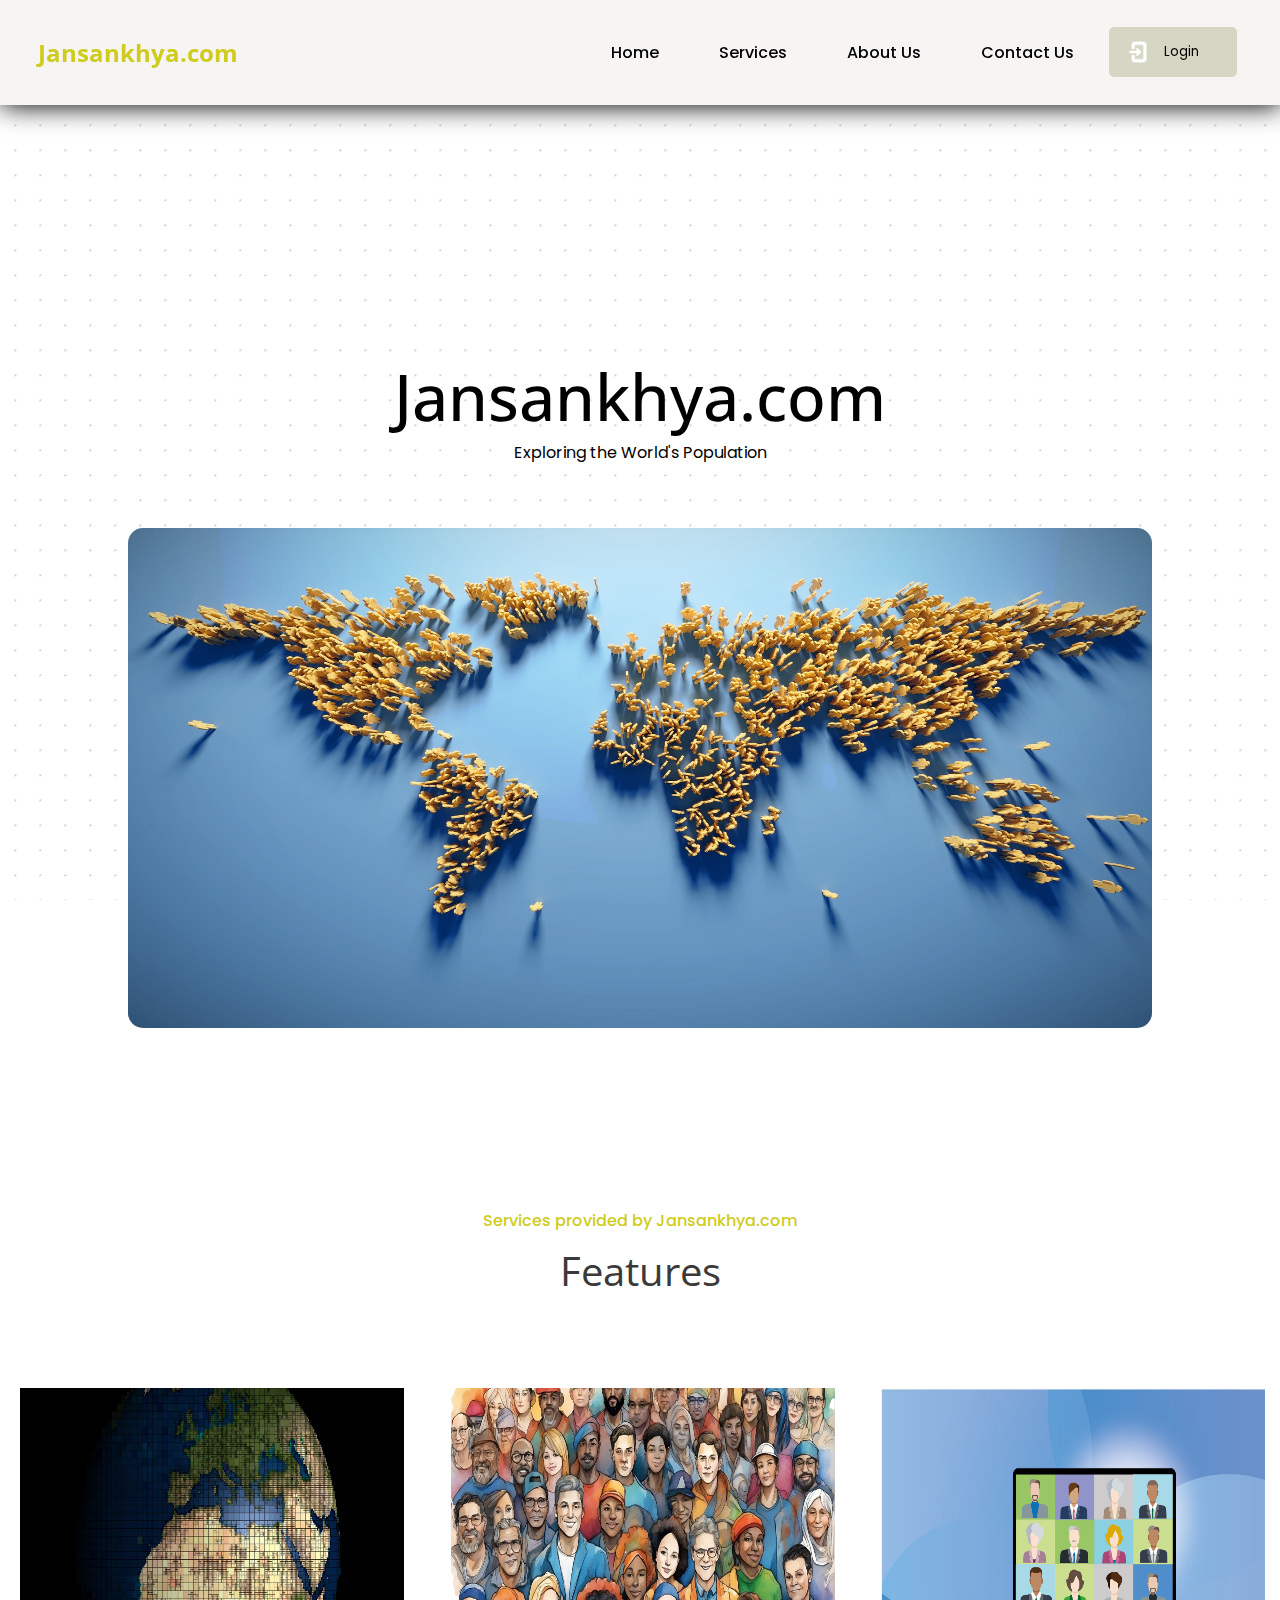
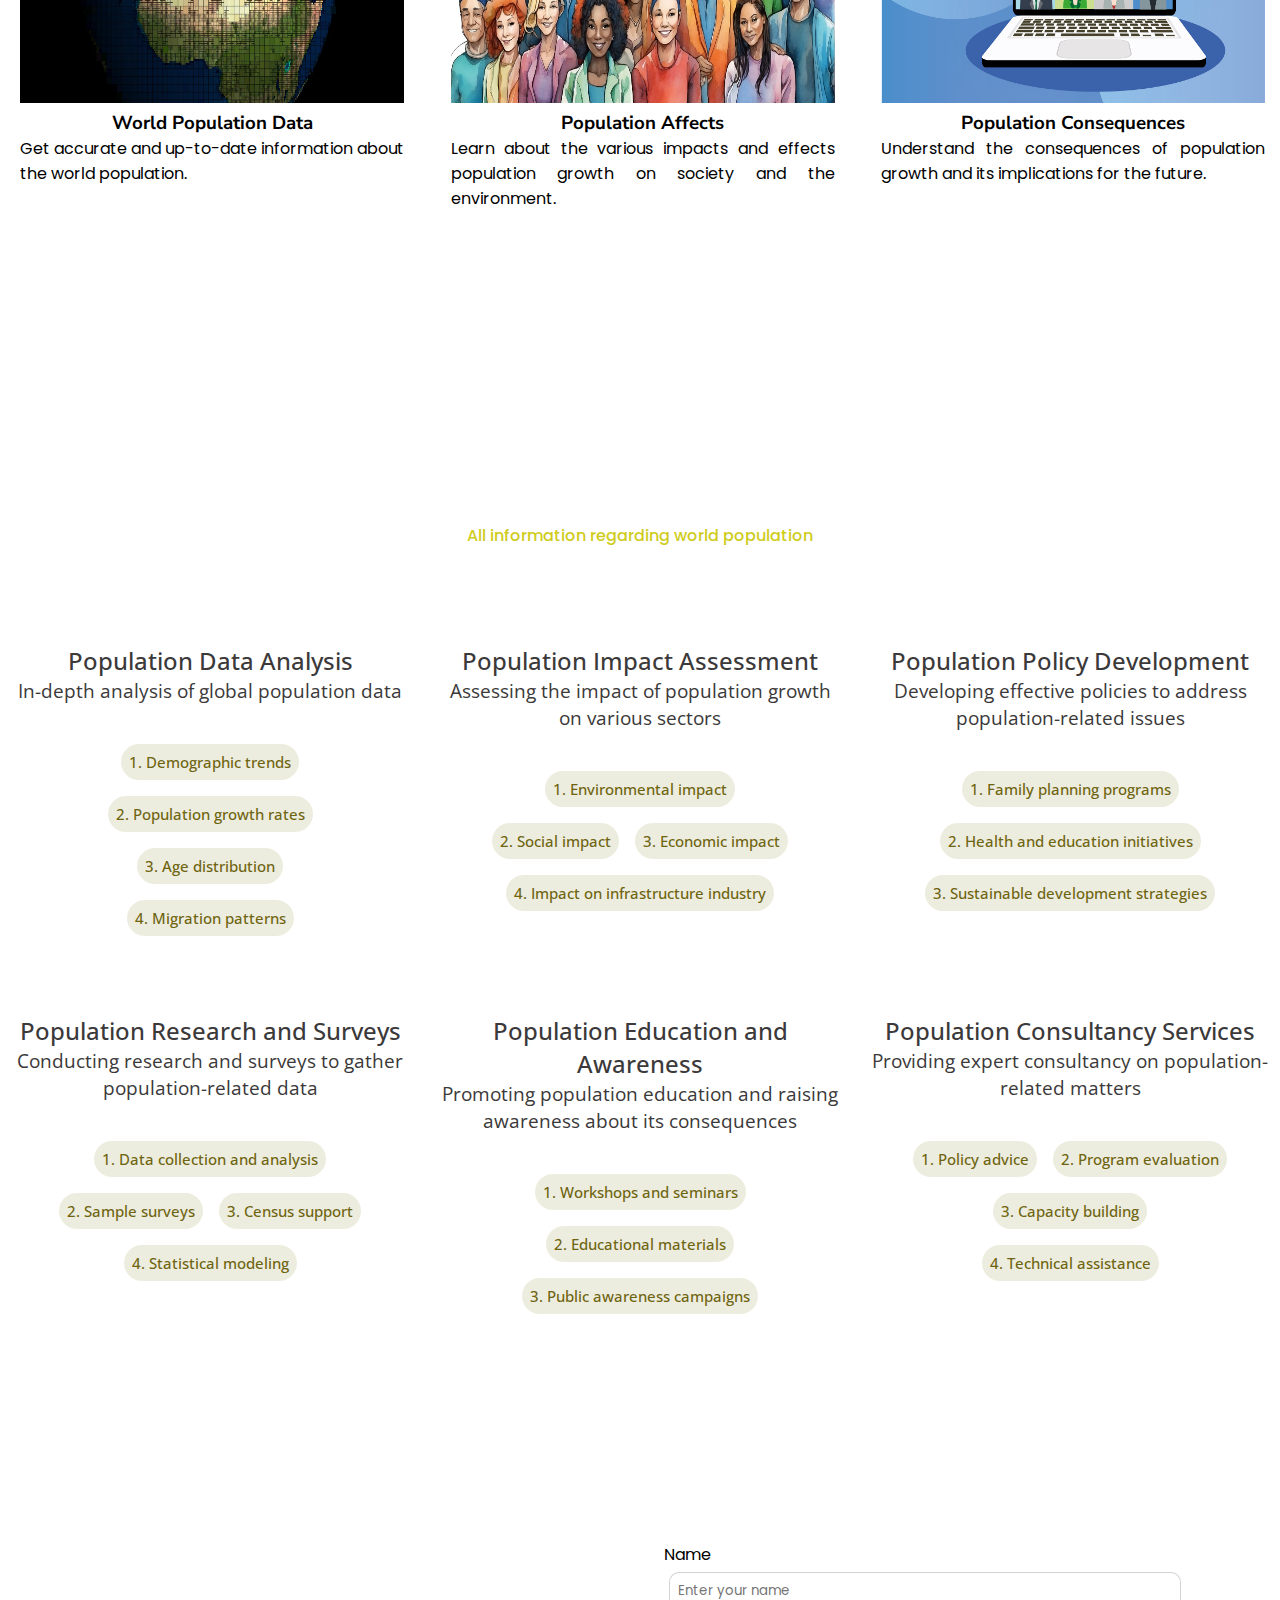
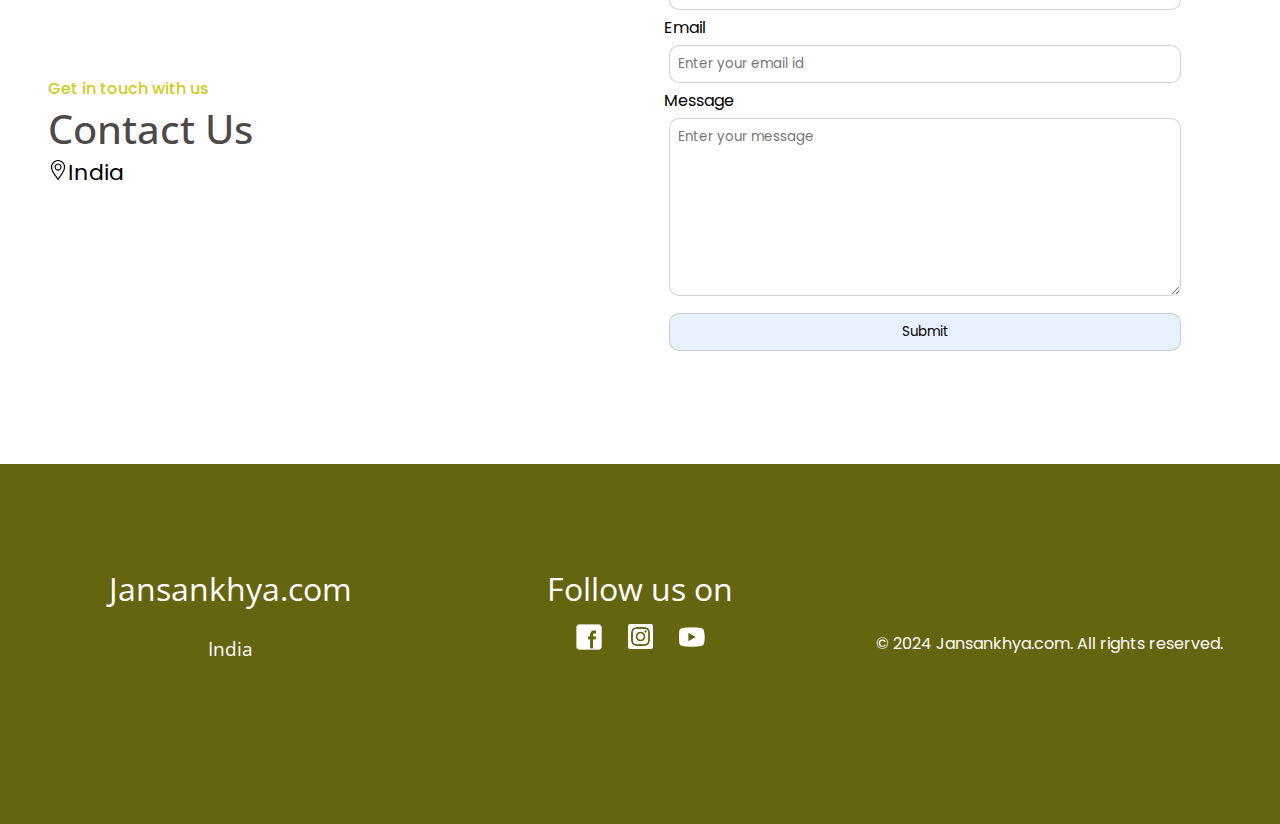
<file: index.html>
<!DOCTYPE html>
<html lang="en">

<head>
    <meta charset="UTF-8">
    <meta name="viewport" content="width=device-width, initial-scale=1.0">
    <title>World Population</title>
    <link rel="stylesheet" href="../styles/index.css">
    <link rel="preconnect" href="https://fonts.googleapis.com">
    <link rel="preconnect" href="https://fonts.gstatic.com" crossorigin>
    <link
        href="https://fonts.googleapis.com/css2?family=Poppins:ital,wght@0,100;0,200;0,300;0,400;0,500;0,600;0,700;0,800;0,900;1,100;1,200;1,300;1,400;1,500;1,600;1,700;1,800;1,900&display=swap"
        rel="stylesheet">
    <link rel="preconnect" href="https://fonts.googleapis.com">
    <link rel="preconnect" href="https://fonts.gstatic.com" crossorigin>
    <link href="https://fonts.googleapis.com/css2?family=Open+Sans:ital,wght@0,300..800;1,300..800&display=swap"
        rel="stylesheet">
    <link rel="preconnect" href="https://fonts.googleapis.com">
    <link rel="preconnect" href="https://fonts.gstatic.com" crossorigin>
    <link
        href="https://fonts.googleapis.com/css2?family=Nunito+Sans:ital,opsz,wght@0,6..12,200..1000;1,6..12,200..1000&family=Open+Sans:ital,wght@0,300..800;1,300..800&display=swap"
        rel="stylesheet">
</head>

<body>
    <div class="container">
        <nav>
            <a href="" class="logo">Jansankhya.com</a>
            <ul>
                <li><a href="index.html">Home</a></li>
                <li><a href="services.html">Services</a></li>
                <li><a href="aboutus.html">About Us</a></li>
                <li><a href="#contact">Contact Us</a></li>
            </ul>
            <a href="login.html" id="loginbutton"><button class="btn"><img src="/images/icons8-log-in-64.png" alt="">Login</button></a>
        </nav>
        <div class="content" id="home">
            <div class="heading">
                <h1>Jansankhya.com</h1>
                <p>Exploring the World's Population</p>
            </div>
            <div class="main_img">
                <img src="/images/world-map-6189260_1920.jpg" alt="">
            </div>
        </div>
        <div class="sep_cont">
            <div class="content1">
                <h4>Services provided by Jansankhya.com</h4>
                <p>Features</p>
            </div>
            <div class="features">
                <div>
                    <img src="/images/globe-895580_1920.jpg" alt="">
                    <h3>World Population Data</h3>
                    <p>Get accurate and up-to-date information about the world population.</p>
                </div>
                <div>
                    <img src="/images/ai-generated-8570267_1920.jpg" alt="">
                    <h3>Population Affects</h3>
                    <p>Learn about the various impacts and effects population growth on society and the environment.
                    </p>
                </div>
                <div>
                    <img src="/images/video-conference-5964262_1920.jpg" alt="">
                    <h3>Population Consequences</h3>
                    <p>Understand the consequences of population growth and its implications for the future.</p>
                </div>
            </div>
            <div class="services" id="services">
                <div class="serv_heading_paragraph">
                    <h4>All information regarding world population</h4>
                    <!-- <p>Services</p> -->
                </div>
                <div class="serv_items">
                    <div class="serv_div">
                        <h3>Population Data Analysis</h3>
                        <p>In-depth analysis of global population data</p>
                        <div class="serv_min_p">
                            <a href="https://www.worldometers.info/demographics/world-demographics/#:~:text=World%20Demographics%201%20Population%20of%20the%20World%20%282023%29,World%20Urban%20Population%20...%207%20Population%20Density%20"><p>1. Demographic trends</p></a>
                            <a href="https://www.worldometers.info/world-population/"><p>2. Population growth rates</p></a>
                            <a href="https://www.britannica.com/science/age-distribution"><p>3. Age distribution</p></a>
                            <a href="https://worldmigrationreport.iom.int/wmr-2022-interactive/"><p>4. Migration patterns</p></a>
                        </div>
                    </div>
                    <div class="serv_div">
                        <h3>Population Impact Assessment</h3>
                        <p>Assessing the impact of population growth on various sectors</p>
                        <div class="serv_min_p">
                            <a href="https://sciencing.com/environmental-problems-due-population-growth-8337820.html"><p>1. Environmental impact</p></a>
                            <a href="https://www.populationmedia.org/the-latest/overpopulation-as-a-global-concern"><p>2. Social impact</p></a>
                            <a href="https://www.populationmedia.org/the-latest/overpopulation-and-the-economy#:~:text=Overpopulation%20adversely%20impacts%20the%20economy.%20Rising%20prices%20cause,or%20adequate%20food%20and%20live%20in%20squalid%20conditions."><p>3. Economic impact</p></a>
                            <a href="https://www.brsresults.com/blog/how-population-growth-is-becoming-a-game-changer-in-infrastructure/"><p>4. Impact on infrastructure industry</p></a>
                        </div>
                    </div>
                    <div class="serv_div">
                        <h3>Population Policy Development</h3>
                        <p>Developing effective policies to address population-related issues</p>
                        <div class="serv_min_p">
                            <a href=""><p>1. Family planning programs</p></a>
                            <a href=""><p>2. Health and education initiatives</p></a>
                            <a href=""><p>3. Sustainable development strategies</p></a>
                        </div>
                    </div>
                    <div class="serv_div">
                        <h3>Population Research and Surveys</h3>
                        <p>Conducting research and surveys to gather population-related data</p>
                        <div class="serv_min_p">
                            <a href=""><p>1. Data collection and analysis</p></a>
                            <a href=""><p>2. Sample surveys</p></a>
                            <a href=""><p>3. Census support</p></a>
                            <a href=""><p>4. Statistical modeling</p></a>
                        </div>
                    </div>
                    <div class="serv_div">
                        <h3>Population Education and Awareness</h3>
                        <p>Promoting population education and raising awareness about its consequences</p>
                        <div class="serv_min_p">
                            <a href=""><p>1. Workshops and seminars</p></a>
                            <a href=""><p>2. Educational materials</p></a>
                            <a href=""><p>3. Public awareness campaigns</p></a>
                        </div>
                    </div>
                    <div class="serv_div">
                        <h3>Population Consultancy Services</h3>
                        <p>Providing expert consultancy on population-related matters</p>
                        <div class="serv_min_p">
                            <a href=""><p>1. Policy advice</p></a>
                            <a href=""><p>2. Program evaluation</p></a>
                            <a href=""><p>3. Capacity building</p></a>
                            <a href=""><p>4. Technical assistance</p></a>
                        </div>
                    </div>
                </div>
            </div>
            <div class="contact" id="contact">
                <div class="contact_heading">
                    <p>Get in touch with us</p>
                    <p>Contact Us</p>
                    <p><img src="/images/location.png" alt="">India</p>
                </div>
                <div class="contact_form">
                    <form>
                        <label for="name">Name</label><br>
                        <input type="text" name="name" placeholder="Enter your name" id="name" required><br>
                        <label for="email">Email</label><br>
                        <input type="email" name="email" id="email" placeholder="Enter your email id" required><br>
                        <label for="msg">Message</label><br>
                        <textarea name="msg" id="msg" cols="80" rows="8" placeholder="Enter your message"
                            required></textarea><br>
                        <button type="submit">Submit</button>
                    </form>
                </div>
            </div>

            <footer>
                <div class="footer_heading">
                    <p id="last_heading">Jansankhya.com</p>
                    <p id="footer_country">India</p>
                </div>
                <div class="follow">
                    <p>Follow us on</p>
                    <div class="soc_med_icons">
                        <a href="#"><img src="/images/icons8-facebook-50.png" alt=""></a>
                        <a href="#"><img id="instagram" src="/images/icons8-instagram-logo-48.png" alt=""></a>
                        <a href="#"><img src="/images/icons8-youtube-logo-50.png" alt=""></a>
                    </div>
                </div>
                <div class="rights">
                    <p>© 2024 Jansankhya.com. All rights reserved.</p>
                </div>
            </footer>

        </div>
    </div>
</body>

</html>
</file>
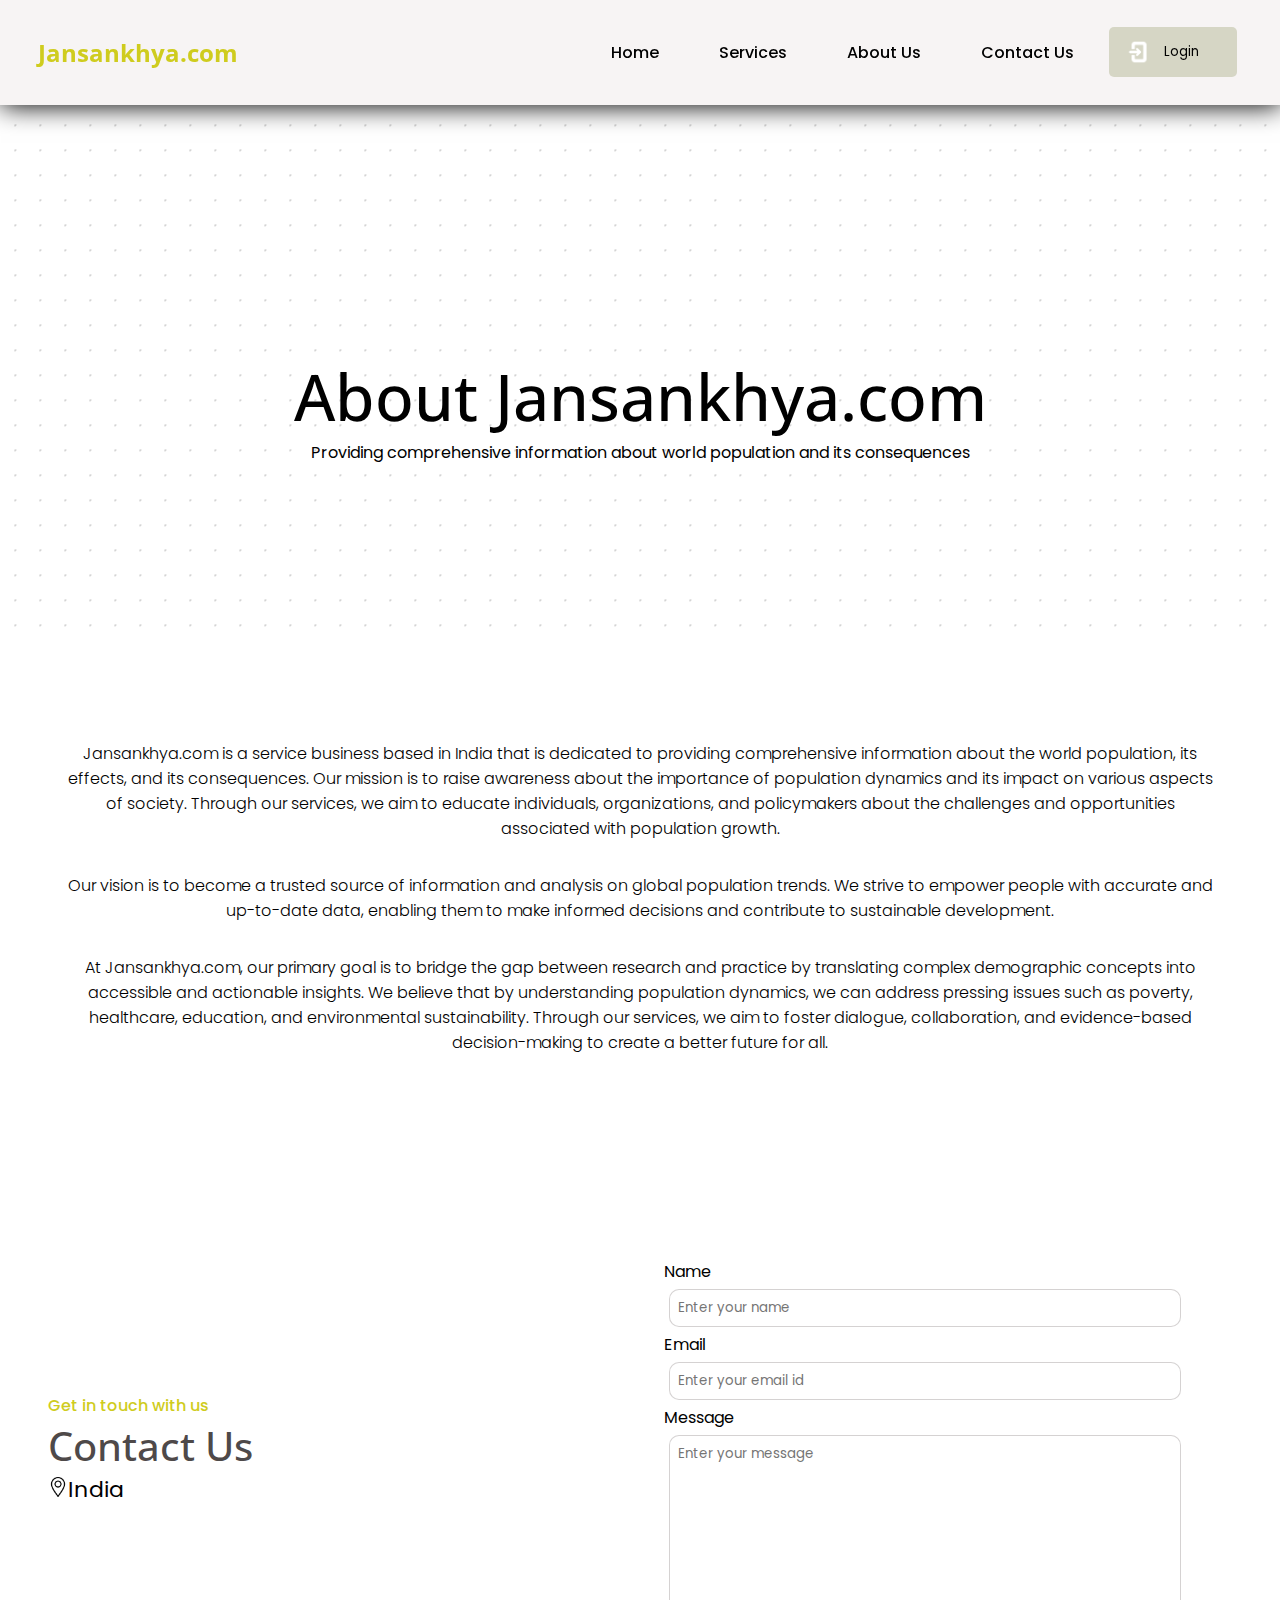
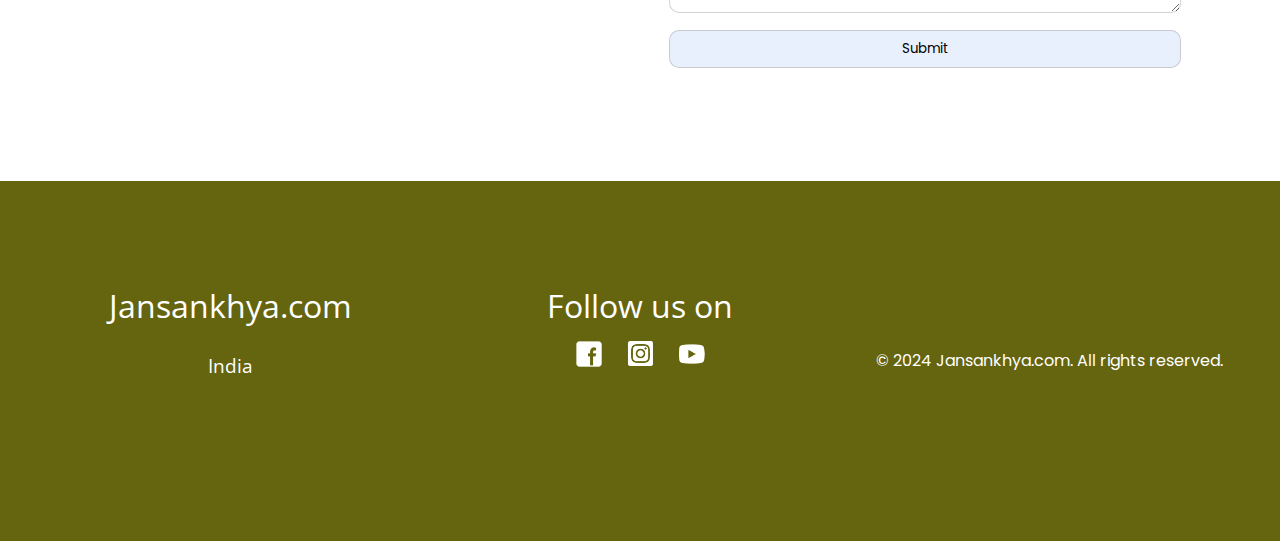
<file: aboutus.html>
<!DOCTYPE html>
<html lang="en">

<head>
    <meta charset="UTF-8">
    <meta name="viewport" content="width=device-width, initial-scale=1.0">
    <title>aboutus</title>
    <link rel="stylesheet" href="../styles/aboutus.css">
    <link rel="preconnect" href="https://fonts.googleapis.com">
    <link rel="preconnect" href="https://fonts.gstatic.com" crossorigin>
    <link
        href="https://fonts.googleapis.com/css2?family=Poppins:ital,wght@0,100;0,200;0,300;0,400;0,500;0,600;0,700;0,800;0,900;1,100;1,200;1,300;1,400;1,500;1,600;1,700;1,800;1,900&display=swap"
        rel="stylesheet">
    <link rel="preconnect" href="https://fonts.googleapis.com">
    <link rel="preconnect" href="https://fonts.gstatic.com" crossorigin>
    <link href="https://fonts.googleapis.com/css2?family=Open+Sans:ital,wght@0,300..800;1,300..800&display=swap"
        rel="stylesheet">
    <link rel="preconnect" href="https://fonts.googleapis.com">
    <link rel="preconnect" href="https://fonts.gstatic.com" crossorigin>
    <link
        href="https://fonts.googleapis.com/css2?family=Nunito+Sans:ital,opsz,wght@0,6..12,200..1000;1,6..12,200..1000&family=Open+Sans:ital,wght@0,300..800;1,300..800&display=swap"
        rel="stylesheet">
</head>

<body>
    <div class="container">
        <nav>
            <a href="" class="logo">Jansankhya.com</a>
            <ul>
                <li><a href="index.html">Home</a></li>
                <li><a href="services.html">Services</a></li>
                <li><a href="aboutus.html">About Us</a></li>
                <li><a href="#contact">Contact Us</a></li>
            </ul>
            <a href="login.html" id="loginbutton"><button class="btn"><img src="/images/icons8-log-in-64.png" alt="">Login</button></a>

        </nav>
        <div class="content" id="home">
            <div class="heading">
                <h1>About Jansankhya.com</h1>
                <p>Providing comprehensive information about world population and its consequences</p>
            </div>
        </div>
        <div class="sep_cont">
            <div class="aboutus">
                <p>Jansankhya.com is a service business based in India that is dedicated to providing comprehensive information about the world population, its effects, and its consequences. Our mission is to raise awareness about the importance of population dynamics and its impact on various aspects of society. Through our services, we aim to educate individuals, organizations, and policymakers about the challenges and opportunities associated with population growth.</p>
                <p>Our vision is to become a trusted source of information and analysis on global population trends. We strive to empower people with accurate and up-to-date data, enabling them to make informed decisions and contribute to sustainable development.
                </p>
                <p>At Jansankhya.com, our primary goal is to bridge the gap between research and practice by translating complex demographic concepts into accessible and actionable insights. We believe that by understanding population dynamics, we can address pressing issues such as poverty, healthcare, education, and environmental sustainability. Through our services, we aim to foster dialogue, collaboration, and evidence-based decision-making to create a better future for all.</p>
            </div>
            <div class="contact" id="contact">
                <div class="contact_heading">
                    <p>Get in touch with us</p>
                    <p>Contact Us</p>
                    <p><img src="/images/location.png" alt="">India</p>
                </div>
                <div class="contact_form">
                    <form>
                        <label for="name">Name</label><br>
                        <input type="text" name="name" placeholder="Enter your name" id="name" required><br>
                        <label for="email">Email</label><br>
                        <input type="email" name="email" id="email" placeholder="Enter your email id" required><br>
                        <label for="msg">Message</label><br>
                        <textarea name="msg" id="msg" cols="80" rows="8" placeholder="Enter your message"
                            required></textarea><br>
                        <button type="submit">Submit</button>
                    </form>
                </div>
            </div>

            <footer>
                <div class="footer_heading">
                    <p id="last_heading">Jansankhya.com</p>
                    <p id="footer_country">India</p>
                </div>
                <div class="follow">
                    <p>Follow us on</p>
                    <div class="soc_med_icons">
                        <a href="#"><img src="/images/icons8-facebook-50.png" alt=""></a>
                        <a href="#"><img id="instagram" src="/images/icons8-instagram-logo-48.png" alt=""></a>
                        <a href="#"><img src="/images/icons8-youtube-logo-50.png" alt=""></a>
                    </div>
                </div>
                <div class="rights">
                    <p>© 2024 Jansankhya.com. All rights reserved.</p>
                </div>
            </footer>

        </div>
    </div>
</body>

</html>
</file>
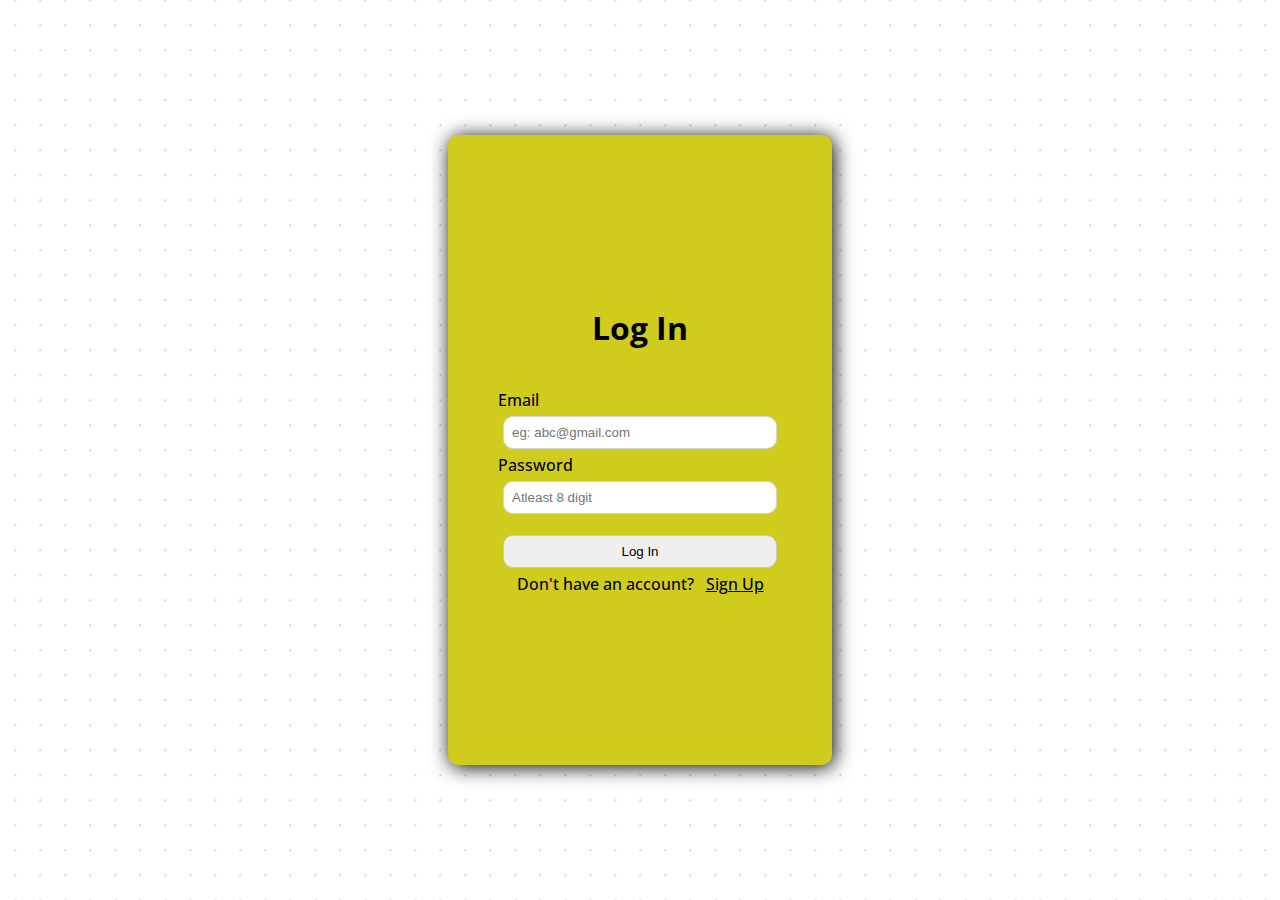
<file: login.html>
<!DOCTYPE html>
<html lang="en">

<head>
    <meta charset="UTF-8">
    <meta name="viewport" content="width=device-width, initial-scale=1.0">
    <title>login</title>
    <link rel="stylesheet" href="../styles/login.css">
    <link rel="preconnect" href="https://fonts.googleapis.com">
    <link rel="preconnect" href="https://fonts.gstatic.com" crossorigin>
    <link href="https://fonts.googleapis.com/css2?family=Open+Sans:ital,wght@0,300..800;1,300..800&display=swap"
        rel="stylesheet">
</head>

<body>
    <div class="main">
        <div class="container">
            <h2>Log In</h2>
            <form>
                
                <div>
                    <label for="email">Email</label><br>
                    <input type="email" name="email" placeholder="eg: abc@gmail.com" id="email" rquired><br>
                </div>
                <div>
                    <label for="password">Password</label><br>
                    <input type="password" name="password" id="password" placeholder="Atleast 8 digit">
                </div>
                <button type="submit">Log In</button>
                <p>Don't have an account?&nbsp;&nbsp;&nbsp;<a href="signup.html">Sign Up</a></p>
            </form>

        </div>
    </div>
</body>

</html>
</file>
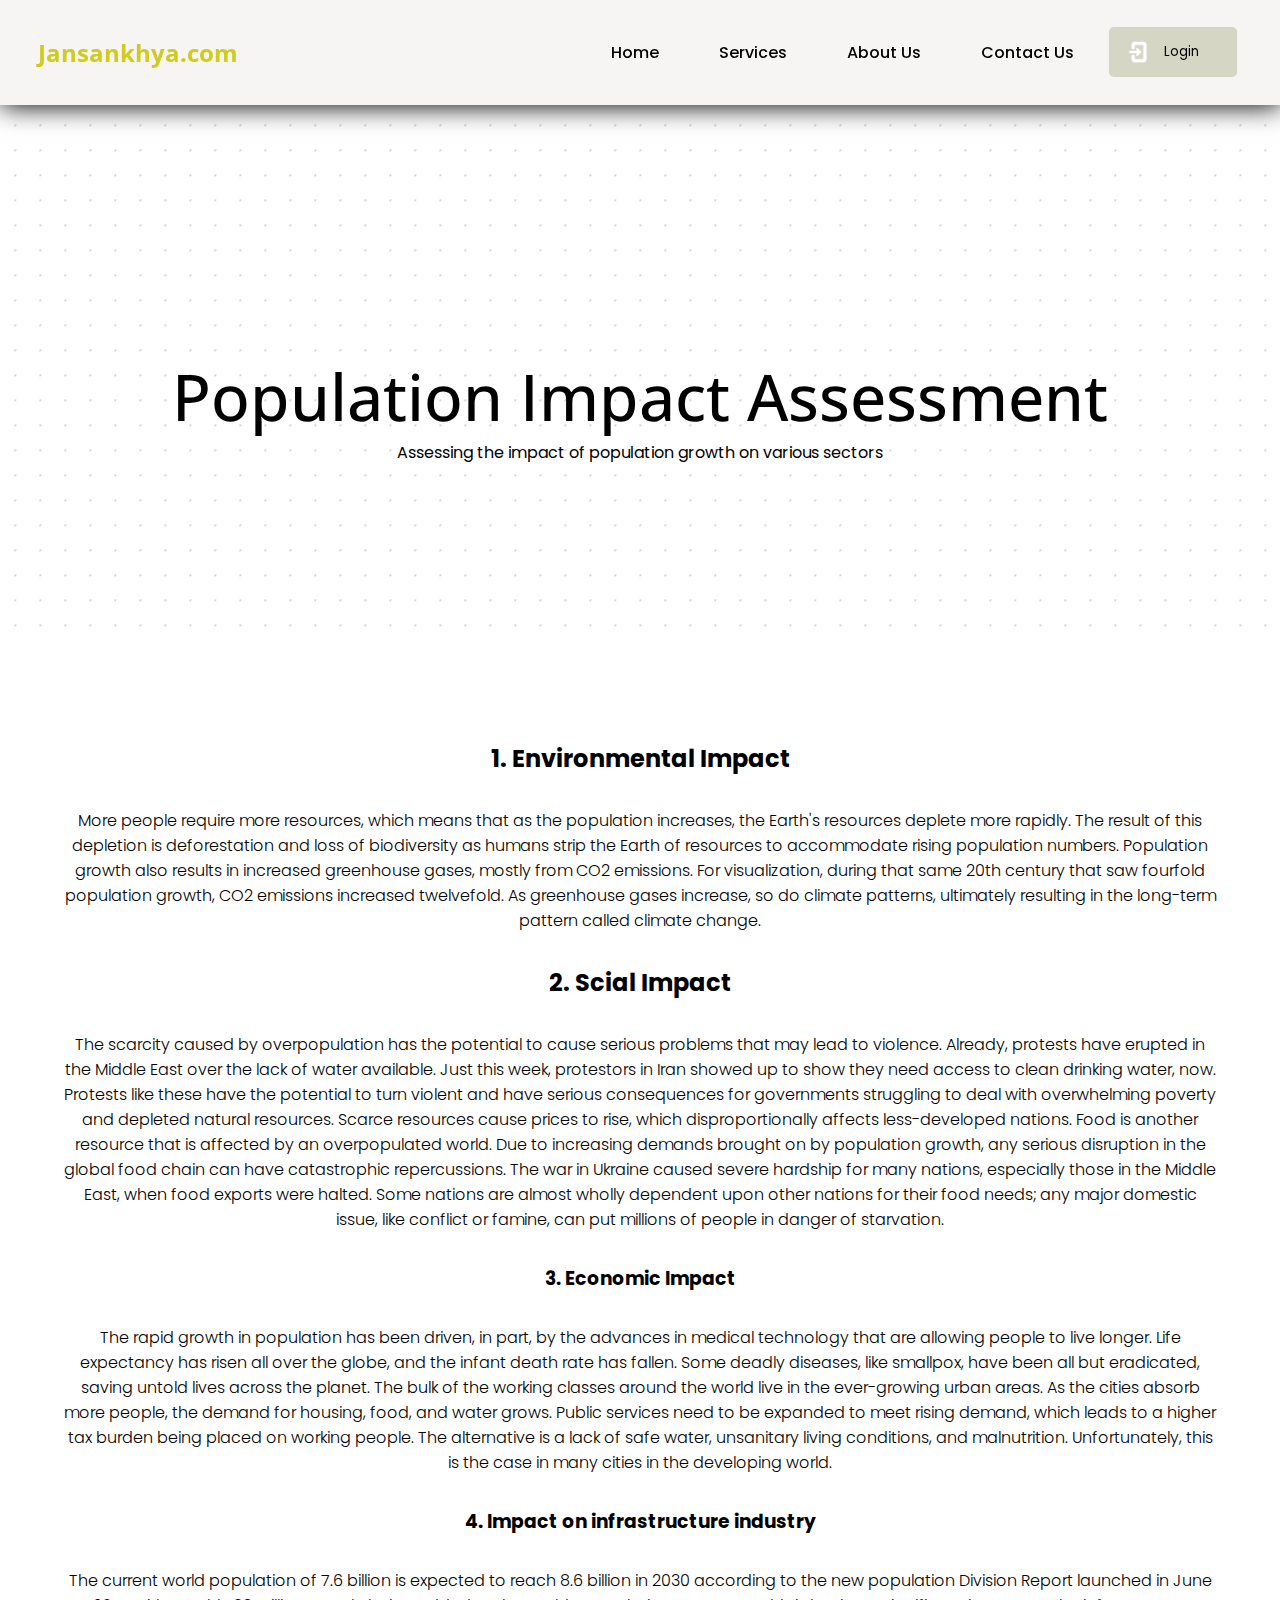
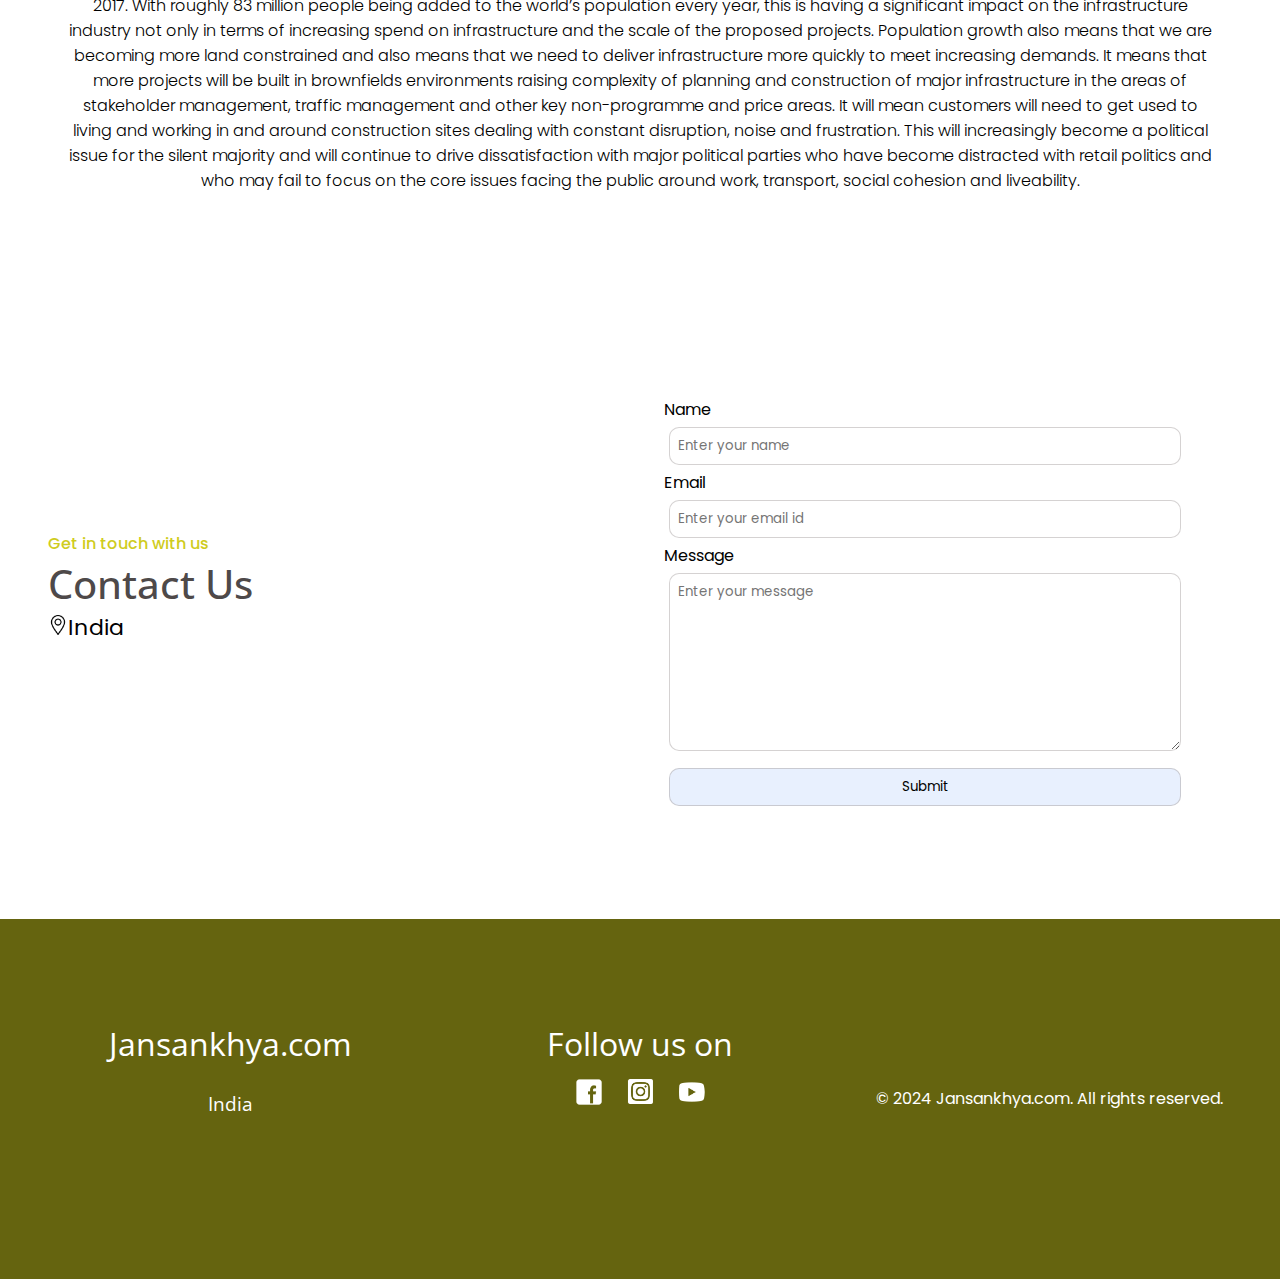
<file: populationimpactassessment.html>
<!DOCTYPE html>
<html lang="en">

<head>
    <meta charset="UTF-8">
    <meta name="viewport" content="width=device-width, initial-scale=1.0">
    <title>Population Impact Assessment</title>
    <link rel="stylesheet" href="../styles/populationimpactassessment.css">
    <link rel="preconnect" href="https://fonts.googleapis.com">
    <link rel="preconnect" href="https://fonts.gstatic.com" crossorigin>
    <link
        href="https://fonts.googleapis.com/css2?family=Poppins:ital,wght@0,100;0,200;0,300;0,400;0,500;0,600;0,700;0,800;0,900;1,100;1,200;1,300;1,400;1,500;1,600;1,700;1,800;1,900&display=swap"
        rel="stylesheet">
    <link rel="preconnect" href="https://fonts.googleapis.com">
    <link rel="preconnect" href="https://fonts.gstatic.com" crossorigin>
    <link href="https://fonts.googleapis.com/css2?family=Open+Sans:ital,wght@0,300..800;1,300..800&display=swap"
        rel="stylesheet">
    <link rel="preconnect" href="https://fonts.googleapis.com">
    <link rel="preconnect" href="https://fonts.gstatic.com" crossorigin>
    <link
        href="https://fonts.googleapis.com/css2?family=Nunito+Sans:ital,opsz,wght@0,6..12,200..1000;1,6..12,200..1000&family=Open+Sans:ital,wght@0,300..800;1,300..800&display=swap"
        rel="stylesheet">
</head>

<body>
    <div class="container">
        <nav>
            <a href="" class="logo">Jansankhya.com</a>
            <ul>
                <li><a href="index.html">Home</a></li>
                <li><a href="services.html">Services</a></li>
                <li><a href="aboutus.html">About Us</a></li>
                <li><a href="#contact">Contact Us</a></li>
            </ul>
            <a href="login.html" id="loginbutton"><button class="btn"><img src="/images/icons8-log-in-64.png" alt="">Login</button></a>

        </nav>
        <div class="content" id="home">
            <div class="heading">
                <h1>Population Impact Assessment</h1>
                <p>Assessing the impact of population growth on various sectors</p>
            </div>
        </div>
        <div class="sep_cont">
            <div class="aboutus">
                <h2 id="environmentalimpact">1. Environmental Impact</h2>
                <p>More people require more resources, which means that as the population increases, the Earth's resources deplete more rapidly. The result of this depletion is deforestation and loss of biodiversity as humans strip the Earth of resources to accommodate rising population numbers. Population growth also results in increased greenhouse gases, mostly from CO2 emissions. For visualization, during that same 20th century that saw fourfold population growth, CO2 emissions increased twelvefold. As greenhouse gases increase, so do climate patterns, ultimately resulting in the long-term pattern called climate change.
                </p>
                <h2>2. Scial Impact</h2>
                <p>The scarcity caused by overpopulation has the potential to cause serious problems that may lead to violence. Already, protests have erupted in the Middle East over the lack of water available. Just this week, protestors in Iran showed up to show they need access to clean drinking water, now. Protests like these have the potential to turn violent and have serious consequences for governments struggling to deal with overwhelming poverty and depleted natural resources. Scarce resources cause prices to rise, which disproportionally affects less-developed nations.

                    Food is another resource that is affected by an overpopulated world. Due to increasing demands brought on by population growth, any serious disruption in the global food chain can have catastrophic repercussions. The war in Ukraine caused severe hardship for many nations, especially those in the Middle East, when food exports were halted. Some nations are almost wholly dependent upon other nations for their food needs; any major domestic issue, like conflict or famine, can put millions of people in danger of starvation.</p>
                <h3>3. Economic Impact</h3>
                <p>The rapid growth in population has been driven, in part, by the advances in medical technology that are allowing people to live longer. Life expectancy has risen all over the globe, and the infant death rate has fallen. Some deadly diseases, like smallpox, have been all but eradicated, saving untold lives across the planet.  

                    The bulk of the working classes around the world live in the ever-growing urban areas. As the cities absorb more people, the demand for housing, food, and water grows. Public services need to be expanded to meet rising demand, which leads to a higher tax burden being placed on working people. The alternative is a lack of safe water, unsanitary living conditions, and malnutrition. Unfortunately, this is the case in many cities in the developing world.</p>
                    <h3>4. Impact on infrastructure industry</h3>
                    <p>The current world population of 7.6 billion is expected to reach 8.6 billion in 2030 according to the new population Division Report launched in June 2017. With roughly 83 million people being added to the world’s population every year, this is having a significant impact on the infrastructure industry not only in terms of increasing spend on infrastructure and the scale of the proposed projects.  Population growth also means that we are becoming more land constrained and also means that we need to deliver infrastructure more quickly to meet increasing demands.  It means that more projects will be built in brownfields environments raising complexity of planning and construction of major infrastructure in the areas of stakeholder management, traffic management and other key non-programme and price areas.

                        It will mean customers will need to get used to living and working in and around construction sites dealing with constant disruption, noise and frustration.  This will increasingly become a political issue for the silent majority and will continue to drive dissatisfaction with major political parties who have become distracted with retail politics and who may fail to focus on the core issues facing the public around work, transport, social cohesion and liveability.</p>
                </div>
            <div class="contact" id="contact">
                <div class="contact_heading">
                    <p>Get in touch with us</p>
                    <p>Contact Us</p>
                    <p><img src="/images/location.png" alt="">India</p>
                </div>
                <div class="contact_form">
                    <form>
                        <label for="name">Name</label><br>
                        <input type="text" name="name" placeholder="Enter your name" id="name" required><br>
                        <label for="email">Email</label><br>
                        <input type="email" name="email" id="email" placeholder="Enter your email id" required><br>
                        <label for="msg">Message</label><br>
                        <textarea name="msg" id="msg" cols="80" rows="8" placeholder="Enter your message"
                            required></textarea><br>
                        <button type="submit">Submit</button>
                    </form>
                </div>
            </div>

            <footer>
                <div class="footer_heading">
                    <p id="last_heading">Jansankhya.com</p>
                    <p id="footer_country">India</p>
                </div>
                <div class="follow">
                    <p>Follow us on</p>
                    <div class="soc_med_icons">
                        <a href="#"><img src="/images/icons8-facebook-50.png" alt=""></a>
                        <a href="#"><img id="instagram" src="/images/icons8-instagram-logo-48.png" alt=""></a>
                        <a href="#"><img src="/images/icons8-youtube-logo-50.png" alt=""></a>
                    </div>
                </div>
                <div class="rights">
                    <p>© 2024 Jansankhya.com. All rights reserved.</p>
                </div>
            </footer>

        </div>
    </div>
</body>

</html>
</file>
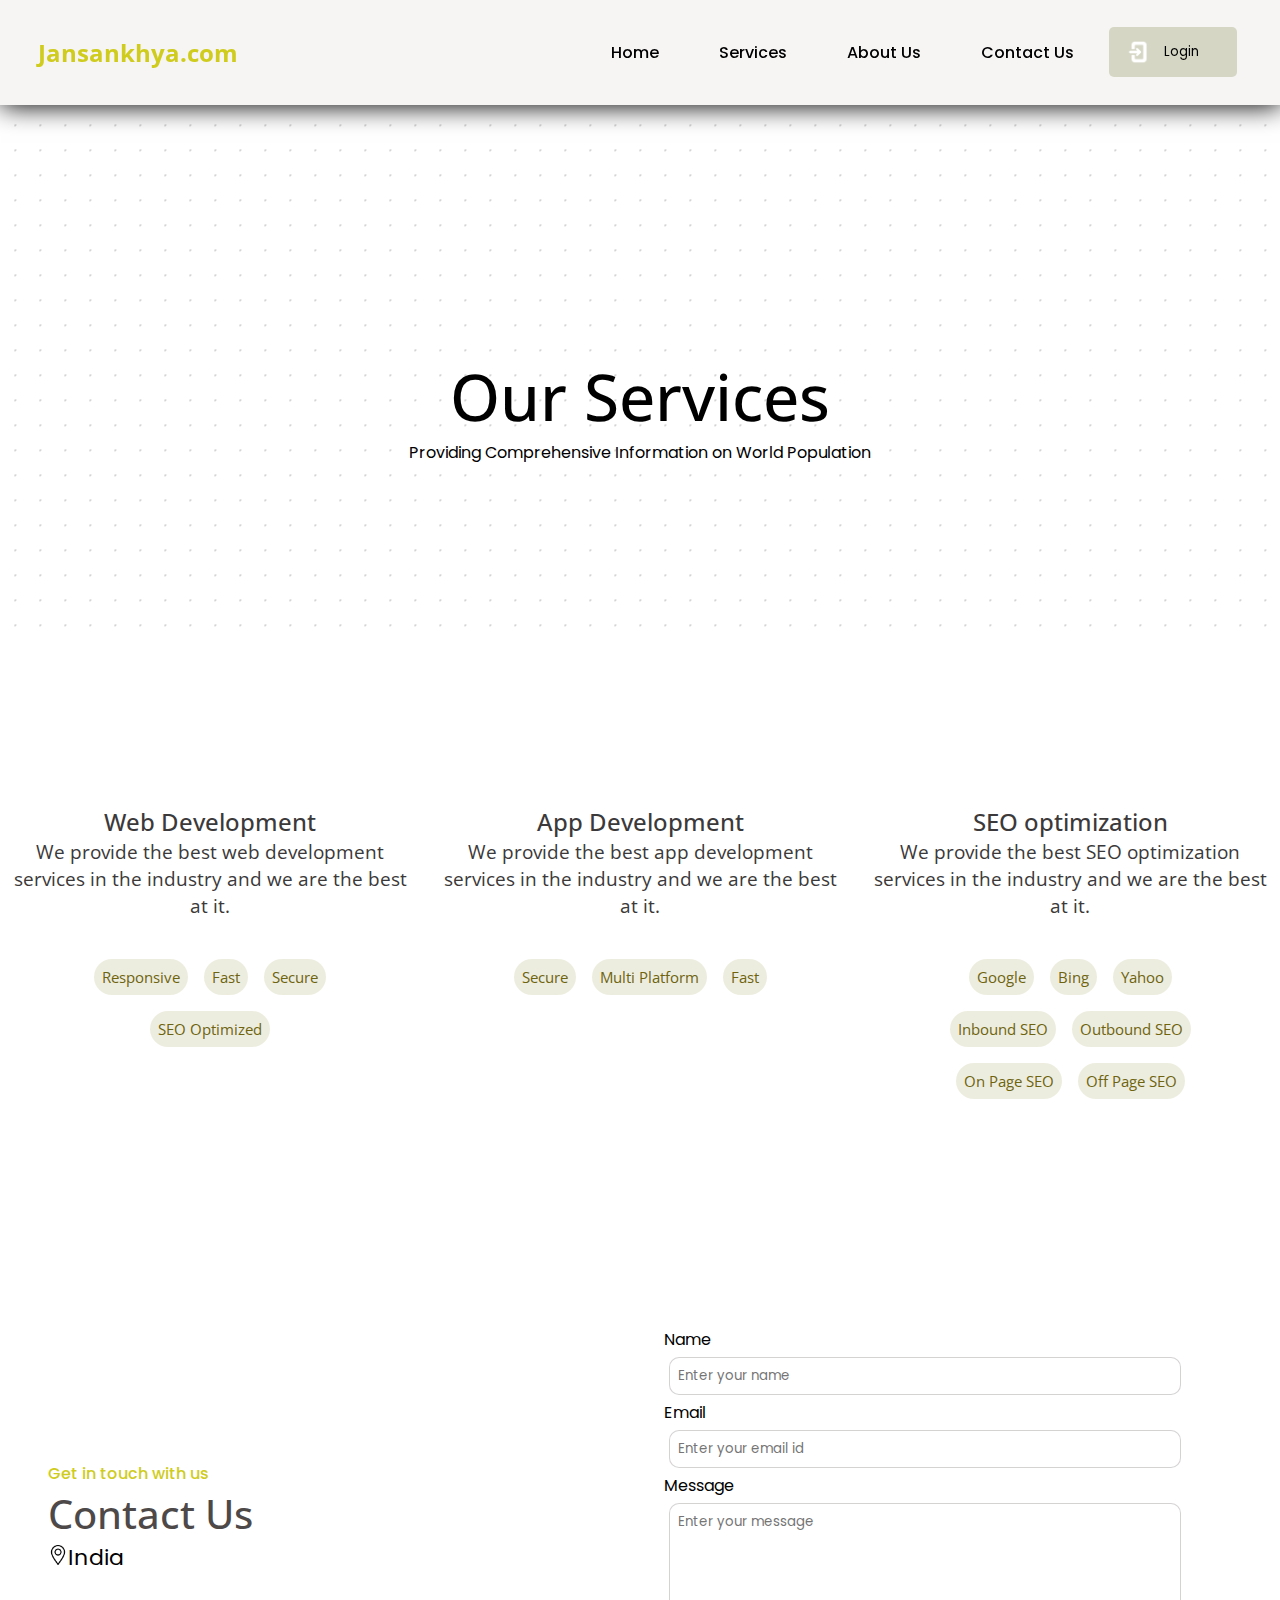
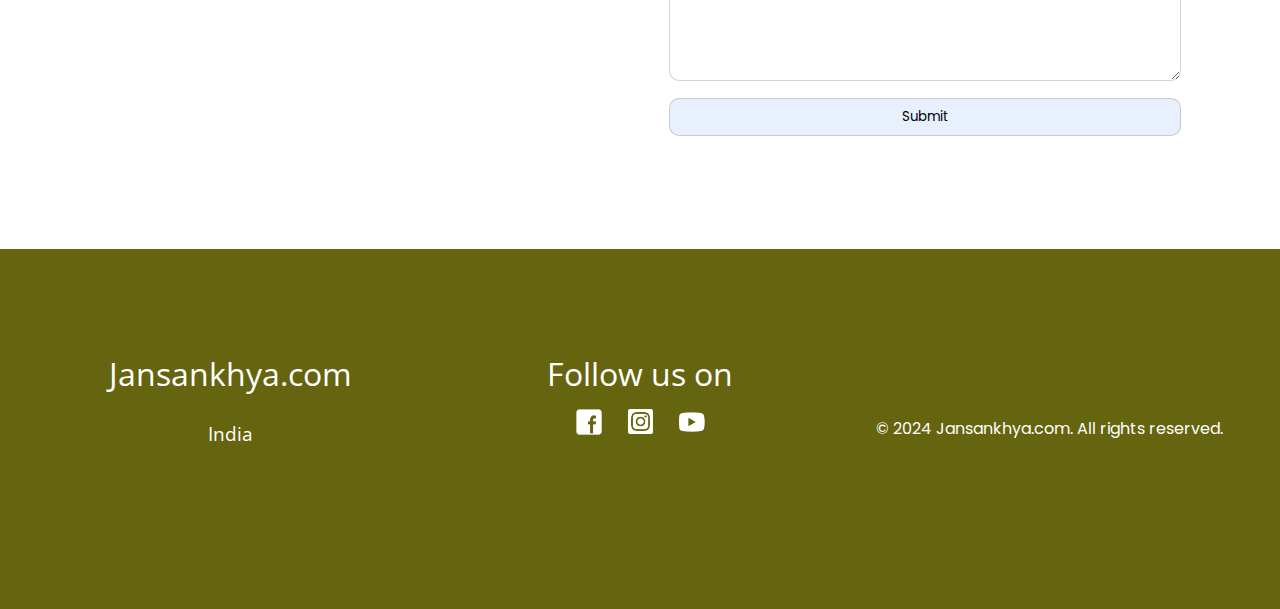
<file: services.html>
<!DOCTYPE html>
<html lang="en">

<head>
    <meta charset="UTF-8">
    <meta name="viewport" content="width=device-width, initial-scale=1.0">
    <title>ourservices</title>
    <link rel="stylesheet" href="../styles/services.css">
    <link rel="preconnect" href="https://fonts.googleapis.com">
    <link rel="preconnect" href="https://fonts.gstatic.com" crossorigin>
    <link
        href="https://fonts.googleapis.com/css2?family=Poppins:ital,wght@0,100;0,200;0,300;0,400;0,500;0,600;0,700;0,800;0,900;1,100;1,200;1,300;1,400;1,500;1,600;1,700;1,800;1,900&display=swap"
        rel="stylesheet">
    <link rel="preconnect" href="https://fonts.googleapis.com">
    <link rel="preconnect" href="https://fonts.gstatic.com" crossorigin>
    <link href="https://fonts.googleapis.com/css2?family=Open+Sans:ital,wght@0,300..800;1,300..800&display=swap"
        rel="stylesheet">
    <link rel="preconnect" href="https://fonts.googleapis.com">
    <link rel="preconnect" href="https://fonts.gstatic.com" crossorigin>
    <link
        href="https://fonts.googleapis.com/css2?family=Nunito+Sans:ital,opsz,wght@0,6..12,200..1000;1,6..12,200..1000&family=Open+Sans:ital,wght@0,300..800;1,300..800&display=swap"
        rel="stylesheet">
</head>

<body>
    <div class="container">
        <nav>
            <a href="" class="logo">Jansankhya.com</a>
            <ul>
                <li><a href="index.html">Home</a></li>
                <li><a href="services.html">Services</a></li>
                <li><a href="aboutus.html">About Us</a></li>
                <li><a href="#contact">Contact Us</a></li>
            </ul>
            <a href="/login.html" id="loginbutton"><button class="btn"><img src="/images/icons8-log-in-64.png" alt="">Login</button></a>

        </nav>
        <div class="content" id="home">
            <div class="heading">
                <h1>Our Services</h1>
                <p>Providing Comprehensive Information on World Population</p>
            </div>
        </div>
        <div class="sep_cont">
            
            <div class="services" id="services">
                
                <div class="serv_items">
                    <div class="serv_div">
                        <h3>Web Development</h3>
                        <p>We provide the best web development services in the industry and we are the best at it.</p>
                        <div class="serv_min_p">
                            <p>Responsive</p>
                            <p>Fast</p>
                            <p>Secure</p>
                            <p>SEO Optimized</p>
                        </div>
                    </div>
                    <div class="serv_div">
                        <h3>App Development</h3>
                        <p>We provide the best app development services in the industry and we are the best at it.</p>
                        <div class="serv_min_p">
                            <p>Secure</p>
                            <p>Multi Platform</p>
                            <p>Fast</p>
                        </div>
                    </div>
                    <div class="serv_div">
                        <h3>SEO optimization</h3>
                        <p>We provide the best SEO optimization services in the industry and we are the best at it.</p>
                        <div class="serv_min_p">
                            <p>Google</p>
                            <p>Bing</p>
                            <p>Yahoo</p>
                            <p>Inbound SEO</p>
                            <p>Outbound SEO</p>
                            <p>On Page SEO</p>
                            <p>Off Page SEO</p>
                        </div>
                    </div>
                    
                </div>
            </div>
            <div class="contact" id="contact">
                <div class="contact_heading">
                    <p>Get in touch with us</p>
                    <p>Contact Us</p>
                    <p><img src="/images/location.png" alt="">India</p>
                </div>
                <div class="contact_form">
                    <form>
                        <label for="name">Name</label><br>
                        <input type="text" name="name" placeholder="Enter your name" id="name" required><br>
                        <label for="email">Email</label><br>
                        <input type="email" name="email" id="email" placeholder="Enter your email id" required><br>
                        <label for="msg">Message</label><br>
                        <textarea name="msg" id="msg" cols="80" rows="8" placeholder="Enter your message"
                            required></textarea><br>
                        <button type="submit">Submit</button>
                    </form>
                </div>
            </div>

            <footer>
                <div class="footer_heading">
                    <p id="last_heading">Jansankhya.com</p>
                    <p id="footer_country">India</p>
                </div>
                <div class="follow">
                    <p>Follow us on</p>
                    <div class="soc_med_icons">
                        <a href="#"><img src="/images/icons8-facebook-50.png" alt=""></a>
                        <a href="#"><img id="instagram" src="/images/icons8-instagram-logo-48.png" alt=""></a>
                        <a href="#"><img src="/images/icons8-youtube-logo-50.png" alt=""></a>
                    </div>
                </div>
                <div class="rights">
                    <p>© 2024 Jansankhya.com. All rights reserved.</p>
                </div>
            </footer>

        </div>
    </div>
</body>

</html>
</file>
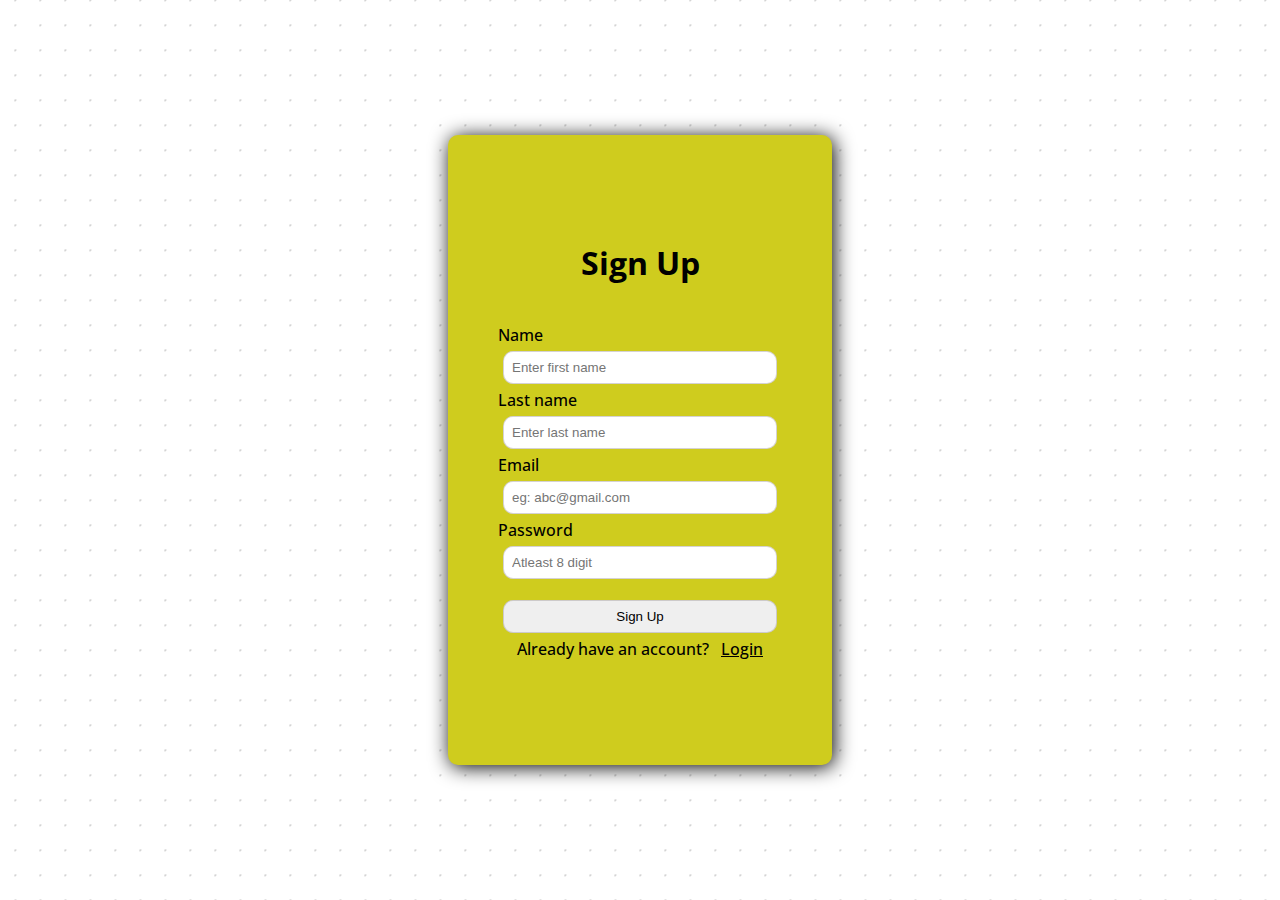
<file: signup.html>
<!DOCTYPE html>
<html lang="en">

<head>
    <meta charset="UTF-8">
    <meta name="viewport" content="width=device-width, initial-scale=1.0">
    <title>signup</title>
    <link rel="stylesheet" href="../styles/signup.css">
    <link rel="preconnect" href="https://fonts.googleapis.com">
    <link rel="preconnect" href="https://fonts.gstatic.com" crossorigin>
    <link href="https://fonts.googleapis.com/css2?family=Open+Sans:ital,wght@0,300..800;1,300..800&display=swap"
        rel="stylesheet">
</head>

<body>
    <div class="main">
        <div class="container">
            <h2>Sign Up</h2>
            <form>
                <div>
                    <label for="fname">Name</label><br>
                    <input type="text" name="fname" placeholder="Enter first name" id="fname" required>
                </div>
                <div>
                    <label for="lname">Last name</label><br>
                    <input type="text" name="lname" placeholder="Enter last name" id="lname"><br>
                </div>
                <div>
                    <label for="email">Email</label><br>
                    <input type="email" name="email" placeholder="eg: abc@gmail.com" id="email" rquired>
                </div>
                <div>
                    <label for="password">Password</label><br>
                    <input type="password" name="password" id="password" placeholder="Atleast 8 digit">
                </div>
                <button type="submit">Sign Up</button>
                <p>Already have an account?&nbsp;&nbsp;&nbsp;<a href="login.html">Login</a></p>
            </form>

        </div>
    </div>
</body>

</html>
</file>
<file: styles/index.css>
* {
    padding: 0;
    margin: 0;
    font-family: 'Poppins', sans-serif;
    box-sizing: border-box;
    scroll-behavior: smooth;

}


.container {
    margin: 0;
    padding: 0;
    width: 100vw;
    height: 100%;
    background-color: white;
    background-image: radial-gradient(rgb(197, 197, 197) 1px, transparent 0.01px);
    background-size: 25px 25px;
    background-position: center;
    background-attachment: fixed;
}

nav {
    width: 100%;
    display: flex;
    align-items: center;
    justify-content: space-between;
    padding: 1.4rem 3%;
    position: sticky;
    top: 0px;
    background-color: #f7f4f4;
    box-shadow: 1px 1px 25px;
}

.logo {
    text-decoration: none;
    font-weight: bolder;
    font-size: x-large;
    color: #cfcc1e;
    font-family: 'Open Sans';
}

nav ul {
    display: flex;
    align-items: center;
    justify-content: flex-end;
    width: 100%;
    list-style-type: none;
}

nav ul li {
    margin: 10px 30px;
}

nav ul li a {
    font-weight: 500;
    text-decoration: none;
    color: black;
}

nav button {
    border: none;
    width: 8rem;
    display: flex;
    align-items: center;
    padding: 10px 15px;
    border-radius: 5px;
    transition: all 1s ease-out;
    background-color: rgb(214, 214, 197);
}
nav button:hover{
    background-color: #65640f;
    color: white;
}
nav button img {
    width: 30px;
    margin-right: 10px;
}

.heading {
    height: 40vh;
    display: flex;
    flex-direction: column;
    justify-content: flex-end;
    align-items: center;
}

.heading h1 {
    font-family: 'Open Sans';
    font-weight: 500;
    font-size: 4rem;
}

.heading p {
    font-size: 1rem;
}

.main_img {
    display: flex;
    justify-content: center;

}

.main_img img {
    margin-top: 7vh;
    width: 80vw;
    height: 500px;
    border-radius: 15px;
}

.sep_cont {
    background-color: white;
    margin-top: 20vh;
}

.content1 {
    height: 10vh;
    margin-top: 10vh;
    display: flex;
    flex-direction: column;
    align-items: center;
    justify-content: space-between;
}

.content1 h4,
.services h4 {
    color: #cfcc1e;
    font-weight: 500;
    font-size: 1rem;
}

.content1 p,
.services p {
    font-size: 2.5rem;
    font-family: 'open sans';
    color: rgb(59, 57, 57);
}

.features {
    margin: 10vh 0 5px 5px;
    height: 55vh;
    display: flex;
    justify-content: space-between;
}

.features div {
    margin: 0 15px;
    height: 35vh;
    width: 30vw;
}

.features div h3 {
    text-align: center;
    font-family: 'Nunito Sans';
}

.features div p {
    text-align: justify;
}

.features div img {
    width: 30vw;
    height: 35vh;
    align-self: center;
}

.services {
    /* height: 100vh; */
    /* width: 100vw; */
    margin: 10rem 10px 5rem 10px;
    padding-top: 5rem;
    /* border-bottom: 1.5px solid rgba(114, 106, 106, 0.399); */

}

.services h4 {
    padding-bottom: 1rem;
}

.serv_heading_paragraph {
    display: flex;
    flex-direction: column;
    justify-content: space-between;
    align-items: center;
}

.serv_items {
    display: grid;
    grid-template-rows: repeat(2, 1fr);
    grid-template-columns: repeat(3, 1fr);
    gap: 30px;
    padding-top: 5rem;
}

.serv_div {
    display: flex;
    flex-direction: column;
    text-align: center;
}

.serv_div h3 {
    font-family: 'open sans';
    color: rgb(59, 57, 57);
    font-size: 1.5rem;
    font-weight: 500;
}

.serv_div p {
    font-family: 'open sans';
    font-size: 1.2rem;

}

.serv_min_p {
    display: flex;
    flex-wrap: wrap;
    justify-content: center;
    margin: 2rem;
    font-weight: 500;
}

.serv_min_p p {
    background-color: #ededdf;
    margin: 8px;
    color: #6e640f;
    font-size: 0.95rem;
    border-radius: 19px;
    padding: 8px;
}

.contact {
    display: flex;
}

.contact div {
    width: 50vw;
    height: 70vh;
}

.contact_heading {
    display: flex;
    flex-direction: column;
    margin-left: 3rem;
    justify-content: center;
    padding-bottom: 2rem;

}

.contact_heading p:first-child {
    color: #cfcc1e;
    font-weight: 500;
}

.contact_heading p:nth-child(2) {
    font-size: 2.5rem;
    font-family: 'open sans';
    font-weight: 500;
    color: rgb(78, 73, 73);
}

.contact_heading p:last-child img {
    width: 20px;
}

.contact_heading p:last-child {
    font-size: 22px;
}

.contact_form {
    font-family: 'open sans';
    display: flex;
    /* justify-content: center; */
    align-items: center;
}

form input,
textarea,
button {
    /* border: 0; */
    border: 1px solid rgba(168, 163, 163, 0.487);
    border-radius: 10px;
    padding: 8px;
    width: 40vw;
    margin: 5px;
}

form button {
    background-color: #e8f0fe;
    transition: all 0.5s ease-out;
}

form button:hover {
    background-color: #65640f;
    color: white;
}
footer{
    width: 100vw;
    height: 40vh;
    background-color: #65640f;
    display: flex;
    justify-content: center;
    /* flex-wrap: wrap; */
    padding: 10vh 2vw;
}
.footer_heading,.follow,.rights{
    width: 50vw;
    /* margin: 0 1.5vw; */
    display: flex;
    flex-direction: column;
    align-items: center;
    /* justify-content: baseline; */
    color: white;
}
.footer_heading p{
    margin: 0.8rem;
}
#last_heading{
    font-family: 'Open Sans';
    font-size: 2rem;
}
#footer_country{
    font-family: 'Open Sans';
    font-size:larger;
}
.follow p{
    font-family: 'Open Sans';
    font-size: 2rem;
    margin: 0.8rem;
}
.soc_med_icons a img{
    width: 30px;
    margin: 0 10px;
}
#instagram{
    width: 25px;
    position: relative;
    bottom: 3px;
}
.rights{
    display: flex;
    justify-content: center;
}
#loginbutton{
    text-decoration: none;
}
* a{
    text-decoration: none;
}
.serv_min_p a p:hover{
    color:  #000000;
}
</file>
<file: styles/aboutus.css>
* {
    padding: 0;
    margin: 0;
    font-family: 'Poppins', sans-serif;
    box-sizing: border-box;
    scroll-behavior: smooth;

}


.container {
    margin: 0;
    padding: 0;
    width: 100vw;
    height: 100%;
    background-color: white;
    background-image: radial-gradient(rgb(197, 197, 197) 1px, transparent 0.01px);
    background-size: 25px 25px;
    background-position: center;
    background-attachment: fixed;
}

nav {
    width: 100%;
    display: flex;
    align-items: center;
    justify-content: space-between;
    padding: 1.4rem 3%;
    position: sticky;
    top: 0px;
    background-color: #f7f4f4;
    box-shadow: 1px 1px 25px;
}

.logo {
    text-decoration: none;
    font-weight: bolder;
    font-size: x-large;
    color: #cfcc1e;
    font-family: 'Open Sans';
}

nav ul {
    display: flex;
    align-items: center;
    justify-content: flex-end;
    width: 100%;
    list-style-type: none;
}

nav ul li {
    margin: 10px 30px;
}

nav ul li a {
    font-weight: 500;
    text-decoration: none;
    color: black;
}

nav button {
    border: none;
    width: 8rem;
    display: flex;
    align-items: center;
    padding: 10px 15px;
    border-radius: 5px;
    transition: all 1s ease-out;
    background-color: rgb(214, 214, 197);
}
nav button:hover{
    background-color: #65640f;
    color: white;
}
nav button img {
    width: 30px;
    margin-right: 10px;
}

.heading {
    height: 40vh;
    display: flex;
    flex-direction: column;
    justify-content: flex-end;
    align-items: center;
}

.heading h1 {
    font-family: 'Open Sans';
    font-weight: 500;
    font-size: 4rem;
}

.heading p {
    font-size: 1rem;
}

.main_img {
    display: flex;
    justify-content: center;

}

.main_img img {
    margin-top: 7vh;
    width: 80vw;
    height: 500px;
    border-radius: 15px;
}

.sep_cont {
    background-color: white;
    margin-top: 20vh;
}

.content1 {
    height: 10vh;
    margin-top: 10vh;
    display: flex;
    flex-direction: column;
    align-items: center;
    justify-content: space-between;
}

.content1 h4,
.services h4 {
    color: #cfcc1e;
    font-weight: 500;
    font-size: 1rem;
}

.content1 p,
.services p {
    font-size: 2.5rem;
    font-family: 'open sans';
    color: rgb(59, 57, 57);
}

.features {
    margin: 10vh 0 5px 5px;
    height: 55vh;
    display: flex;
    justify-content: space-between;
}

.features div {
    margin: 0 15px;
    height: 35vh;
    width: 30vw;
}

.features div h3 {
    text-align: center;
    font-family: 'Nunito Sans';
}

.features div p {
    text-align: justify;
}

.features div img {
    width: 30vw;
    height: 35vh;
    align-self: center;
}

.services {
    /* height: 100vh; */
    /* width: 100vw; */
    margin: 10rem 10px 5rem 10px;
    padding-top: 5rem;
    /* border-bottom: 1.5px solid rgba(114, 106, 106, 0.399); */

}

.services h4 {
    padding-bottom: 1rem;
}

.serv_heading_paragraph {
    display: flex;
    flex-direction: column;
    justify-content: space-between;
    align-items: center;
}

.serv_items {
    display: grid;
    grid-template-rows: repeat(2, 1fr);
    grid-template-columns: repeat(3, 1fr);
    gap: 30px;
    padding-top: 5rem;
}

.serv_div {
    display: flex;
    flex-direction: column;
    text-align: center;
}

.serv_div h3 {
    font-family: 'open sans';
    color: rgb(59, 57, 57);
    font-size: 1.5rem;
    font-weight: 500;
}

.serv_div p {
    font-family: 'open sans';
    font-size: 1.2rem;

}

.serv_min_p {
    display: flex;
    flex-wrap: wrap;
    justify-content: center;
    margin: 2rem;
}

.serv_min_p p {
    background-color: #ededdf;
    margin: 8px;
    color: #6e640f;
    font-size: 0.95rem;
    border-radius: 19px;
    padding: 8px;
}

.contact {
    display: flex;
}

.contact div {
    width: 50vw;
    height: 70vh;
}

.contact_heading {
    display: flex;
    flex-direction: column;
    margin-left: 3rem;
    justify-content: center;
    padding-bottom: 2rem;

}

.contact_heading p:first-child {
    color: #cfcc1e;
    font-weight: 500;
}

.contact_heading p:nth-child(2) {
    font-size: 2.5rem;
    font-family: 'open sans';
    font-weight: 500;
    color: rgb(78, 73, 73);
}

.contact_heading p:last-child img {
    width: 20px;
}

.contact_heading p:last-child {
    font-size: 22px;
}

.contact_form {
    font-family: 'open sans';
    display: flex;
    /* justify-content: center; */
    align-items: center;
}

form input,
textarea,
button {
    /* border: 0; */
    border: 1px solid rgba(168, 163, 163, 0.487);
    border-radius: 10px;
    padding: 8px;
    width: 40vw;
    margin: 5px;
}

form button {
    background-color: #e8f0fe;
    transition: all 0.5s ease-out;
}

form button:hover {
    background-color: #65640f;
    color: white;
}
footer{
    width: 100vw;
    height: 40vh;
    background-color: #65640f;
    display: flex;
    justify-content: center;
    /* flex-wrap: wrap; */
    padding: 10vh 2vw;
}
.footer_heading,.follow,.rights{
    width: 50vw;
    /* margin: 0 1.5vw; */
    display: flex;
    flex-direction: column;
    align-items: center;
    /* justify-content: baseline; */
    color: white;
}
.footer_heading p{
    margin: 0.8rem;
}
#last_heading{
    font-family: 'Open Sans';
    font-size: 2rem;
}
#footer_country{
    font-family: 'Open Sans';
    font-size:larger;
}
.follow p{
    font-family: 'Open Sans';
    font-size: 2rem;
    margin: 0.8rem;
}
.soc_med_icons a img{
    width: 30px;
    margin: 0 10px;
}
#instagram{
    width: 25px;
    position: relative;
    bottom: 3px;
}
.rights{
    display: flex;
    justify-content: center;
}
.aboutus{
    margin: 0 4rem;
    padding: 6rem 0;
    display: flex;
    flex-direction: column;
    justify-content: center;
    align-items: center;
    gap: 2rem;
}
.aboutus p{
    text-align: center;
    font-weight: 300;
}
#loginbutton{
    text-decoration: none;
}
</file>
<file: styles/login.css>
*{
    margin: 0;
    padding: 0;
}
body{
    display: grid; 
    place-content: center;
    height: 100vh;
    width: 100vw;
    background-image: radial-gradient(rgb(197, 197, 197) 1px, transparent 0.01px);
    /* background: linear-gradient(to right,#cfcc1e,#ece92e); */
    background-size: 25px 25px;
    background-position: center;
    background-attachment: fixed;
}

.container {
    width: 30vw;
    height: 70vh;
    /* min-width: 500px; */
   background-color: #cfcc1e;
   box-shadow: 2px 2px 20px;
    /* border: 2px solid black; */
    display: flex;
    flex-direction: column;
    align-items: center;
    justify-content: center;
    border-radius: 10px;
}
.container h2{
    padding-bottom: 20px;
    font-family: 'open sans';
    font-size: 2rem;
}
form{
    padding-top: 20px;
    font-family: 'Open Sans', 'Roboto';
    font-size: 1rem; 
    font-weight: 500;
    display: flex;
    flex-direction: column;
    align-items: center;
    justify-content: center;
}
form input, button{
    border: 1px solid rgba(168, 163, 163, 0.487);
    border-radius: 10px;
    padding: 8px;
    width: 20vw;
    margin: 5px;
}
form button{
    margin-top: 1rem;
    width: 21.4vw;
}
form a{
    color: black;
    margin-top: 5px;
}
</file>
<file: styles/populationimpactassessment.css>
* {
    padding: 0;
    margin: 0;
    font-family: 'Poppins', sans-serif;
    box-sizing: border-box;
    scroll-behavior: smooth;

}


.container {
    margin: 0;
    padding: 0;
    width: 100vw;
    height: 100%;
    background-color: white;
    background-image: radial-gradient(rgb(197, 197, 197) 1px, transparent 0.01px);
    background-size: 25px 25px;
    background-position: center;
    background-attachment: fixed;
}

nav {
    width: 100%;
    display: flex;
    align-items: center;
    justify-content: space-between;
    padding: 1.4rem 3%;
    position: sticky;
    top: 0px;
    background-color: #f7f4f4;
    box-shadow: 1px 1px 25px;
}

.logo {
    text-decoration: none;
    font-weight: bolder;
    font-size: x-large;
    color: #cfcc1e;
    font-family: 'Open Sans';
}

nav ul {
    display: flex;
    align-items: center;
    justify-content: flex-end;
    width: 100%;
    list-style-type: none;
}

nav ul li {
    margin: 10px 30px;
}

nav ul li a {
    font-weight: 500;
    text-decoration: none;
    color: black;
}

nav button {
    border: none;
    width: 8rem;
    display: flex;
    align-items: center;
    padding: 10px 15px;
    border-radius: 5px;
    transition: all 1s ease-out;
    background-color: rgb(214, 214, 197);
}
nav button:hover{
    background-color: #65640f;
    color: white;
}
nav button img {
    width: 30px;
    margin-right: 10px;
}

.heading {
    height: 40vh;
    display: flex;
    flex-direction: column;
    justify-content: flex-end;
    align-items: center;
}

.heading h1 {
    font-family: 'Open Sans';
    font-weight: 500;
    font-size: 4rem;
}

.heading p {
    font-size: 1rem;
}

.main_img {
    display: flex;
    justify-content: center;

}

.main_img img {
    margin-top: 7vh;
    width: 80vw;
    height: 500px;
    border-radius: 15px;
}

.sep_cont {
    background-color: white;
    margin-top: 20vh;
}

.content1 {
    height: 10vh;
    margin-top: 10vh;
    display: flex;
    flex-direction: column;
    align-items: center;
    justify-content: space-between;
}

.content1 h4,
.services h4 {
    color: #cfcc1e;
    font-weight: 500;
    font-size: 1rem;
}

.content1 p,
.services p {
    font-size: 2.5rem;
    font-family: 'open sans';
    color: rgb(59, 57, 57);
}

.features {
    margin: 10vh 0 5px 5px;
    height: 55vh;
    display: flex;
    justify-content: space-between;
}

.features div {
    margin: 0 15px;
    height: 35vh;
    width: 30vw;
}

.features div h3 {
    text-align: center;
    font-family: 'Nunito Sans';
}

.features div p {
    text-align: justify;
}

.features div img {
    width: 30vw;
    height: 35vh;
    align-self: center;
}

.services {
    /* height: 100vh; */
    /* width: 100vw; */
    margin: 10rem 10px 5rem 10px;
    padding-top: 5rem;
    /* border-bottom: 1.5px solid rgba(114, 106, 106, 0.399); */

}

.services h4 {
    padding-bottom: 1rem;
}

.serv_heading_paragraph {
    display: flex;
    flex-direction: column;
    justify-content: space-between;
    align-items: center;
}

.serv_items {
    display: grid;
    grid-template-rows: repeat(2, 1fr);
    grid-template-columns: repeat(3, 1fr);
    gap: 30px;
    padding-top: 5rem;
}

.serv_div {
    display: flex;
    flex-direction: column;
    text-align: center;
}

.serv_div h3 {
    font-family: 'open sans';
    color: rgb(59, 57, 57);
    font-size: 1.5rem;
    font-weight: 500;
}

.serv_div p {
    font-family: 'open sans';
    font-size: 1.2rem;

}

.serv_min_p {
    display: flex;
    flex-wrap: wrap;
    justify-content: center;
    margin: 2rem;
}

.serv_min_p p {
    background-color: #ededdf;
    margin: 8px;
    color: #6e640f;
    font-size: 0.95rem;
    border-radius: 19px;
    padding: 8px;
}

.contact {
    display: flex;
}

.contact div {
    width: 50vw;
    height: 70vh;
}

.contact_heading {
    display: flex;
    flex-direction: column;
    margin-left: 3rem;
    justify-content: center;
    padding-bottom: 2rem;

}

.contact_heading p:first-child {
    color: #cfcc1e;
    font-weight: 500;
}

.contact_heading p:nth-child(2) {
    font-size: 2.5rem;
    font-family: 'open sans';
    font-weight: 500;
    color: rgb(78, 73, 73);
}

.contact_heading p:last-child img {
    width: 20px;
}

.contact_heading p:last-child {
    font-size: 22px;
}

.contact_form {
    font-family: 'open sans';
    display: flex;
    /* justify-content: center; */
    align-items: center;
}

form input,
textarea,
button {
    /* border: 0; */
    border: 1px solid rgba(168, 163, 163, 0.487);
    border-radius: 10px;
    padding: 8px;
    width: 40vw;
    margin: 5px;
}

form button {
    background-color: #e8f0fe;
    transition: all 0.5s ease-out;
}

form button:hover {
    background-color: #65640f;
    color: white;
}
footer{
    width: 100vw;
    height: 40vh;
    background-color: #65640f;
    display: flex;
    justify-content: center;
    /* flex-wrap: wrap; */
    padding: 10vh 2vw;
}
.footer_heading,.follow,.rights{
    width: 50vw;
    /* margin: 0 1.5vw; */
    display: flex;
    flex-direction: column;
    align-items: center;
    /* justify-content: baseline; */
    color: white;
}
.footer_heading p{
    margin: 0.8rem;
}
#last_heading{
    font-family: 'Open Sans';
    font-size: 2rem;
}
#footer_country{
    font-family: 'Open Sans';
    font-size:larger;
}
.follow p{
    font-family: 'Open Sans';
    font-size: 2rem;
    margin: 0.8rem;
}
.soc_med_icons a img{
    width: 30px;
    margin: 0 10px;
}
#instagram{
    width: 25px;
    position: relative;
    bottom: 3px;
}
.rights{
    display: flex;
    justify-content: center;
}
.aboutus{
    margin: 0 4rem;
    padding: 6rem 0;
    display: flex;
    flex-direction: column;
    justify-content: center;
    align-items: center;
    gap: 2rem;
}
.aboutus p{
    text-align: center;
    font-weight: 300;
}
#loginbutton{
    text-decoration: none;
}
</file>
<file: styles/services.css>
* {
    padding: 0;
    margin: 0;
    font-family: 'Poppins', sans-serif;
    box-sizing: border-box;
    scroll-behavior: smooth;

}


.container {
    margin: 0;
    padding: 0;
    width: 100vw;
    height: 100%;
    background-color: white;
    background-image: radial-gradient(rgb(197, 197, 197) 1px, transparent 0.01px);
    background-size: 25px 25px;
    background-position: center;
    background-attachment: fixed;
}

nav {
    width: 100%;
    display: flex;
    align-items: center;
    justify-content: space-between;
    padding: 1.4rem 3%;
    position: sticky;
    top: 0px;
    background-color: #f7f4f4;
    box-shadow: 1px 1px 25px;
}

.logo {
    text-decoration: none;
    font-weight: bolder;
    font-size: x-large;
    color: #cfcc1e;
    font-family: 'Open Sans';
}

nav ul {
    display: flex;
    align-items: center;
    justify-content: flex-end;
    width: 100%;
    list-style-type: none;
}

nav ul li {
    margin: 10px 30px;
}

nav ul li a {
    font-weight: 500;
    text-decoration: none;
    color: black;
}

nav button {
    border: none;
    width: 8rem;
    display: flex;
    align-items: center;
    padding: 10px 15px;
    border-radius: 5px;
    transition: all 1s ease-out;
    background-color: rgb(214, 214, 197);
}
nav button:hover{
    background-color: #65640f;
    color: white;
}
nav button img {
    width: 30px;
    margin-right: 10px;
}

.heading {
    height: 40vh;
    display: flex;
    flex-direction: column;
    justify-content: flex-end;
    align-items: center;
}

.heading h1 {
    font-family: 'Open Sans';
    font-weight: 500;
    font-size: 4rem;
}

.heading p {
    font-size: 1rem;
}

.main_img {
    display: flex;
    justify-content: center;

}

.main_img img {
    margin-top: 7vh;
    width: 80vw;
    height: 500px;
    border-radius: 15px;
}

.sep_cont {
    background-color: white;
    margin-top: 20vh;
}

.content1 {
    height: 10vh;
    margin-top: 10vh;
    display: flex;
    flex-direction: column;
    align-items: center;
    justify-content: space-between;
}

.content1 h4,
.services h4 {
    color: #cfcc1e;
    font-weight: 500;
    font-size: 1rem;
}

.content1 p,
.services p {
    font-size: 2.5rem;
    font-family: 'open sans';
    color: rgb(59, 57, 57);
}

.features {
    margin: 10vh 0 5px 5px;
    height: 55vh;
    display: flex;
    justify-content: space-between;
}

.features div {
    margin: 0 15px;
    height: 35vh;
    width: 30vw;
}

.features div h3 {
    text-align: center;
    font-family: 'Nunito Sans';
}

.features div p {
    text-align: justify;
}

.features div img {
    width: 30vw;
    height: 35vh;
    align-self: center;
}

.services {
    /* height: 100vh; */
    /* width: 100vw; */
    margin: 10rem 10px 5rem 10px;
    padding-top: 5rem;
    /* border-bottom: 1.5px solid rgba(114, 106, 106, 0.399); */

}

.services h4 {
    padding-bottom: 1rem;
}

.serv_heading_paragraph {
    display: flex;
    flex-direction: column;
    justify-content: space-between;
    align-items: center;
}

.serv_items {
    display: grid;
    grid-template-rows: repeat(1, 1fr);
    grid-template-columns: repeat(3, 1fr);
    gap: 30px;
    padding-top: 5rem;
}

.serv_div {
    display: flex;
    flex-direction: column;
    text-align: center;
}

.serv_div h3 {
    font-family: 'open sans';
    color: rgb(59, 57, 57);
    font-size: 1.5rem;
    font-weight: 500;
}

.serv_div p {
    font-family: 'open sans';
    font-size: 1.2rem;

}

.serv_min_p {
    display: flex;
    flex-wrap: wrap;
    justify-content: center;
    margin: 2rem;
}

.serv_min_p p {
    background-color: #ededdf;
    margin: 8px;
    color: #6e640f;
    font-size: 0.95rem;
    border-radius: 19px;
    padding: 8px;
}

.contact {
    display: flex;
}

.contact div {
    width: 50vw;
    height: 70vh;
}

.contact_heading {
    display: flex;
    flex-direction: column;
    margin-left: 3rem;
    justify-content: center;
    padding-bottom: 2rem;

}

.contact_heading p:first-child {
    color: #cfcc1e;
    font-weight: 500;
}

.contact_heading p:nth-child(2) {
    font-size: 2.5rem;
    font-family: 'open sans';
    font-weight: 500;
    color: rgb(78, 73, 73);
}

.contact_heading p:last-child img {
    width: 20px;
}

.contact_heading p:last-child {
    font-size: 22px;
}

.contact_form {
    font-family: 'open sans';
    display: flex;
    /* justify-content: center; */
    align-items: center;
}

form input,
textarea,
button {
    /* border: 0; */
    border: 1px solid rgba(168, 163, 163, 0.487);
    border-radius: 10px;
    padding: 8px;
    width: 40vw;
    margin: 5px;
}

form button {
    background-color: #e8f0fe;
    transition: all 0.5s ease-out;
}

form button:hover {
    background-color: #65640f;
    color: white;
}
footer{
    width: 100vw;
    height: 40vh;
    background-color: #65640f;
    display: flex;
    justify-content: center;
    /* flex-wrap: wrap; */
    padding: 10vh 2vw;
}
.footer_heading,.follow,.rights{
    width: 50vw;
    /* margin: 0 1.5vw; */
    display: flex;
    flex-direction: column;
    align-items: center;
    /* justify-content: baseline; */
    color: white;
}
.footer_heading p{
    margin: 0.8rem;
}
#last_heading{
    font-family: 'Open Sans';
    font-size: 2rem;
}
#footer_country{
    font-family: 'Open Sans';
    font-size:larger;
}
.follow p{
    font-family: 'Open Sans';
    font-size: 2rem;
    margin: 0.8rem;
}
.soc_med_icons a img{
    width: 30px;
    margin: 0 10px;
}
#instagram{
    width: 25px;
    position: relative;
    bottom: 3px;
}
.rights{
    display: flex;
    justify-content: center;
}
#loginbutton{
    text-decoration: none;
}
</file>
<file: styles/signup.css>
*{
    margin: 0;
    padding: 0;
}
body{
    display: grid; 
    place-content: center;
    height: 100vh;
    width: 100vw;
    background-image: radial-gradient(rgb(197, 197, 197) 1px, transparent 0.01px);
    /* background: linear-gradient(to right,#cfcc1e,#ece92e); */
    background-size: 25px 25px;
    background-position: center;
    background-attachment: fixed;
}

.container {
    width: 30vw;
    height: 70vh;
    /* min-width: 500px; */
   background-color: #cfcc1e;
   box-shadow: 2px 2px 20px;
    /* border: 2px solid black; */
    display: flex;
    flex-direction: column;
    align-items: center;
    justify-content: center;
    border-radius: 10px;
}
.container h2{
    padding-bottom: 20px;
    font-family: 'open sans';
    font-size: 2rem;
}
form{
    padding-top: 20px;
    font-family: 'Open Sans', 'Roboto';
    font-size: 1rem; 
    font-weight: 500;
    display: flex;
    flex-direction: column;
    align-items: center;
    justify-content: center;
}
form input, button{
    border: 1px solid rgba(168, 163, 163, 0.487);
    border-radius: 10px;
    padding: 8px;
    width: 20vw;
    margin: 5px;
}
form button{
    margin-top: 1rem;
    width: 21.4vw;
}
form a{
    color: black;
    margin-top: 5px;
}
</file>
